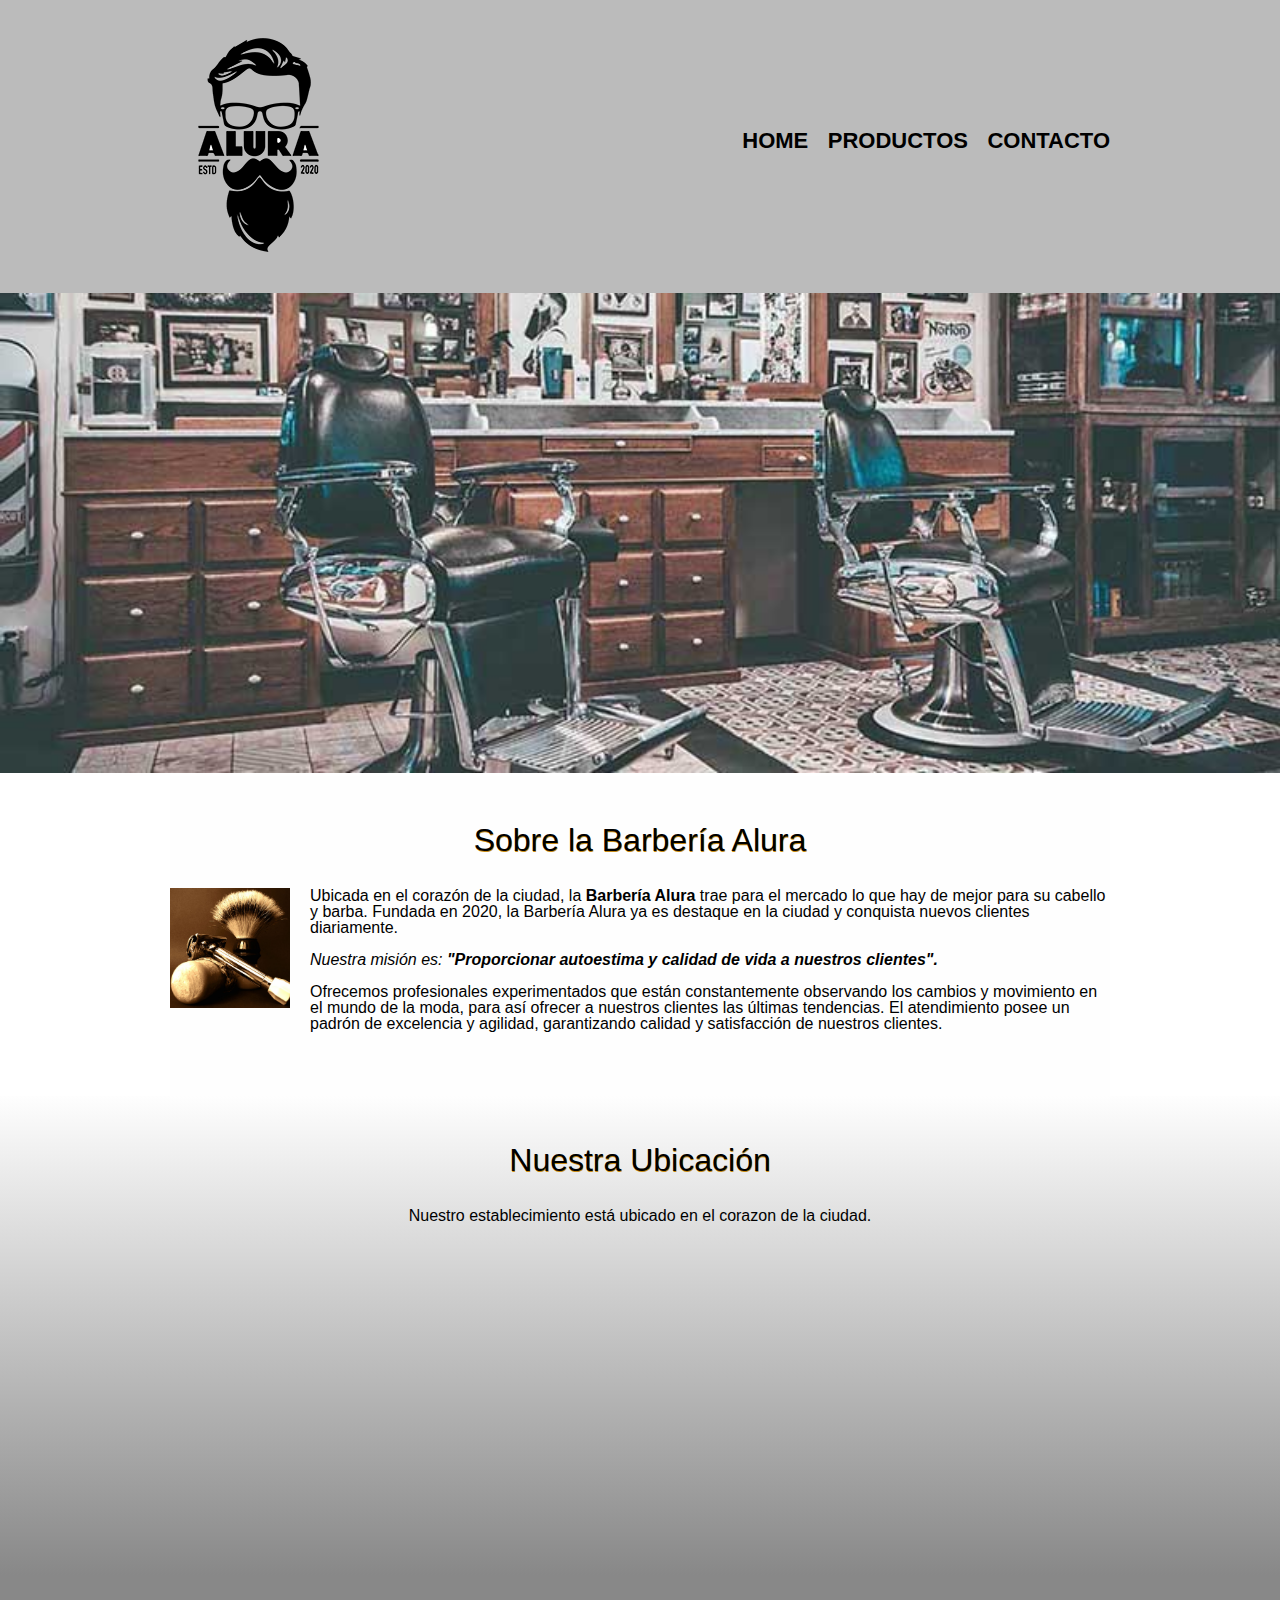
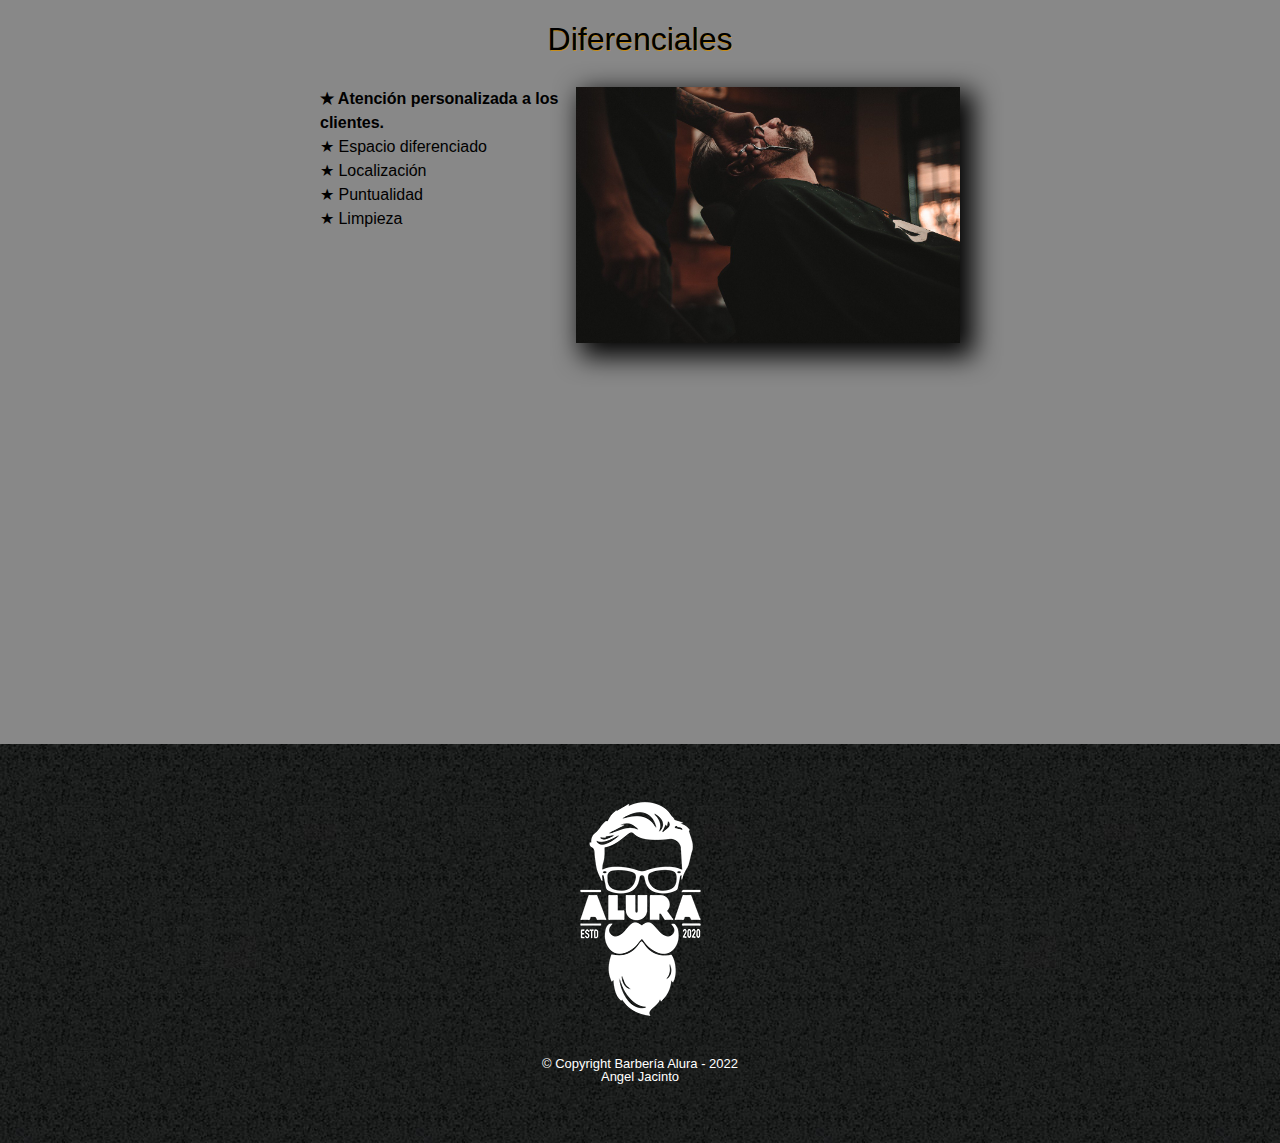
<file: index.html>
<!DOCTYPE html>
<html lang="es">
    <head>
        <meta charset="UTF-8">
        <meta name="viewport" content="width=device-width"><!--Etiqueta que inidica que nuestra página debe ser resposive.-->
        <title>Barbería Alura</title>
        <link rel="stylesheet" href="reset.css">
        <link rel="stylesheet" href="style.css">
        <link rel="preconnect" href="https://fonts.googleapis.com">
    </head>
    <body>
        <header>
            <div class="caja">
                <h1><img src="images/logos/logo.png" alt="Logo de la Barbería Alura"></h1>
                <nav>
                    <ul>
                        <li><a href="index.html">Home</a></li>
                        <li><a href="productos.html">Productos</a></li>
                        <li><a href="contacto.html">Contacto</a></li>
                    </ul>
                </nav>
            </div>
        </header>
        <img src="images/banner.jpg" class="banner">
        <main>
            <section class="principal">
                <h2 class="main-title">Sobre la Barbería Alura</h1>
                <img class="utensilios" src="images/utensilios.jpg" alt="Utensilios de un barbero">
                <p>Ubicada en el corazón de la ciudad, la <strong>Barbería Alura</strong> trae para el mercado lo que hay de mejor para su cabello y barba. Fundada en 2020, la Barbería Alura ya es destaque en la ciudad y conquista nuevos clientes diariamente. </p>
                <p id="mision"><em>Nuestra misión es: <b>"Proporcionar autoestima y calidad de vida a nuestros clientes".</b></em></p>
                <p>Ofrecemos profesionales experimentados que están constantemente observando los cambios y movimiento en el mundo de la moda, para así ofrecer a nuestros clientes las últimas tendencias. El atendimiento posee un padrón de excelencia y agilidad, garantizando calidad y satisfacción de nuestros clientes.</p> 
            </section>
            <section class="mapa">
                <h3 class="main-title">Nuestra Ubicación</h3>
                <p>Nuestro establecimiento está ubicado en el corazon de la ciudad.</p>
                <div class="mapaCont"><iframe src="https://www.google.com/maps/embed?pb=!1m18!1m12!1m3!1d15441.435763662615!2d-90.51626757247661!3d14.635554836482214!2m3!1f0!2f0!3f0!3m2!1i1024!2i768!4f13.1!3m3!1m2!1s0x8589a21116945ff7%3A0x7a262857d9563ab8!2sPalacio%20Nacional%20de%20la%20Cultura!5e0!3m2!1ses!2sgt!4v1661298221484!5m2!1ses!2sgt" width="100%" height="300" style="border:0;" allowfullscreen="" loading="lazy" referrerpolicy="no-referrer-when-downgrade"></iframe></div>
            </section>
            <section class="diferenciales">
                <h3 class="main-title">Diferenciales</h2>
                <div class="contDif">
                    <ul class="listDif">
                        <li class="items">Atención personalizada a los clientes.</li>
                        <li class="items">Espacio diferenciado</li>
                        <li class="items">Localización</li>
                        <li class="items">Puntualidad</li>
                        <li class="items">Limpieza</li>
                    </ul><img src="images/diferenciales/diferenciales.jpg" class="imgDif">
                </div>
                <div class="video">
                    <iframe width="100%" height="315" src="https://www.youtube.com/embed/dw4q7VwQEG0" title="YouTube video player" frameborder="0" allow="accelerometer; autoplay; clipboard-write; encrypted-media; gyroscope; picture-in-picture" allowfullscreen></iframe>
                </div>
            </section>
        </main>
        <footer>
            <div></div>
            <img src="images/logos/logo-blanco.png">
            <p class="copyright">&copy Copyright Barbería Alura - 2022<br>Angel Jacinto</p>
        </footer>
    </body> 
</html>
</file>
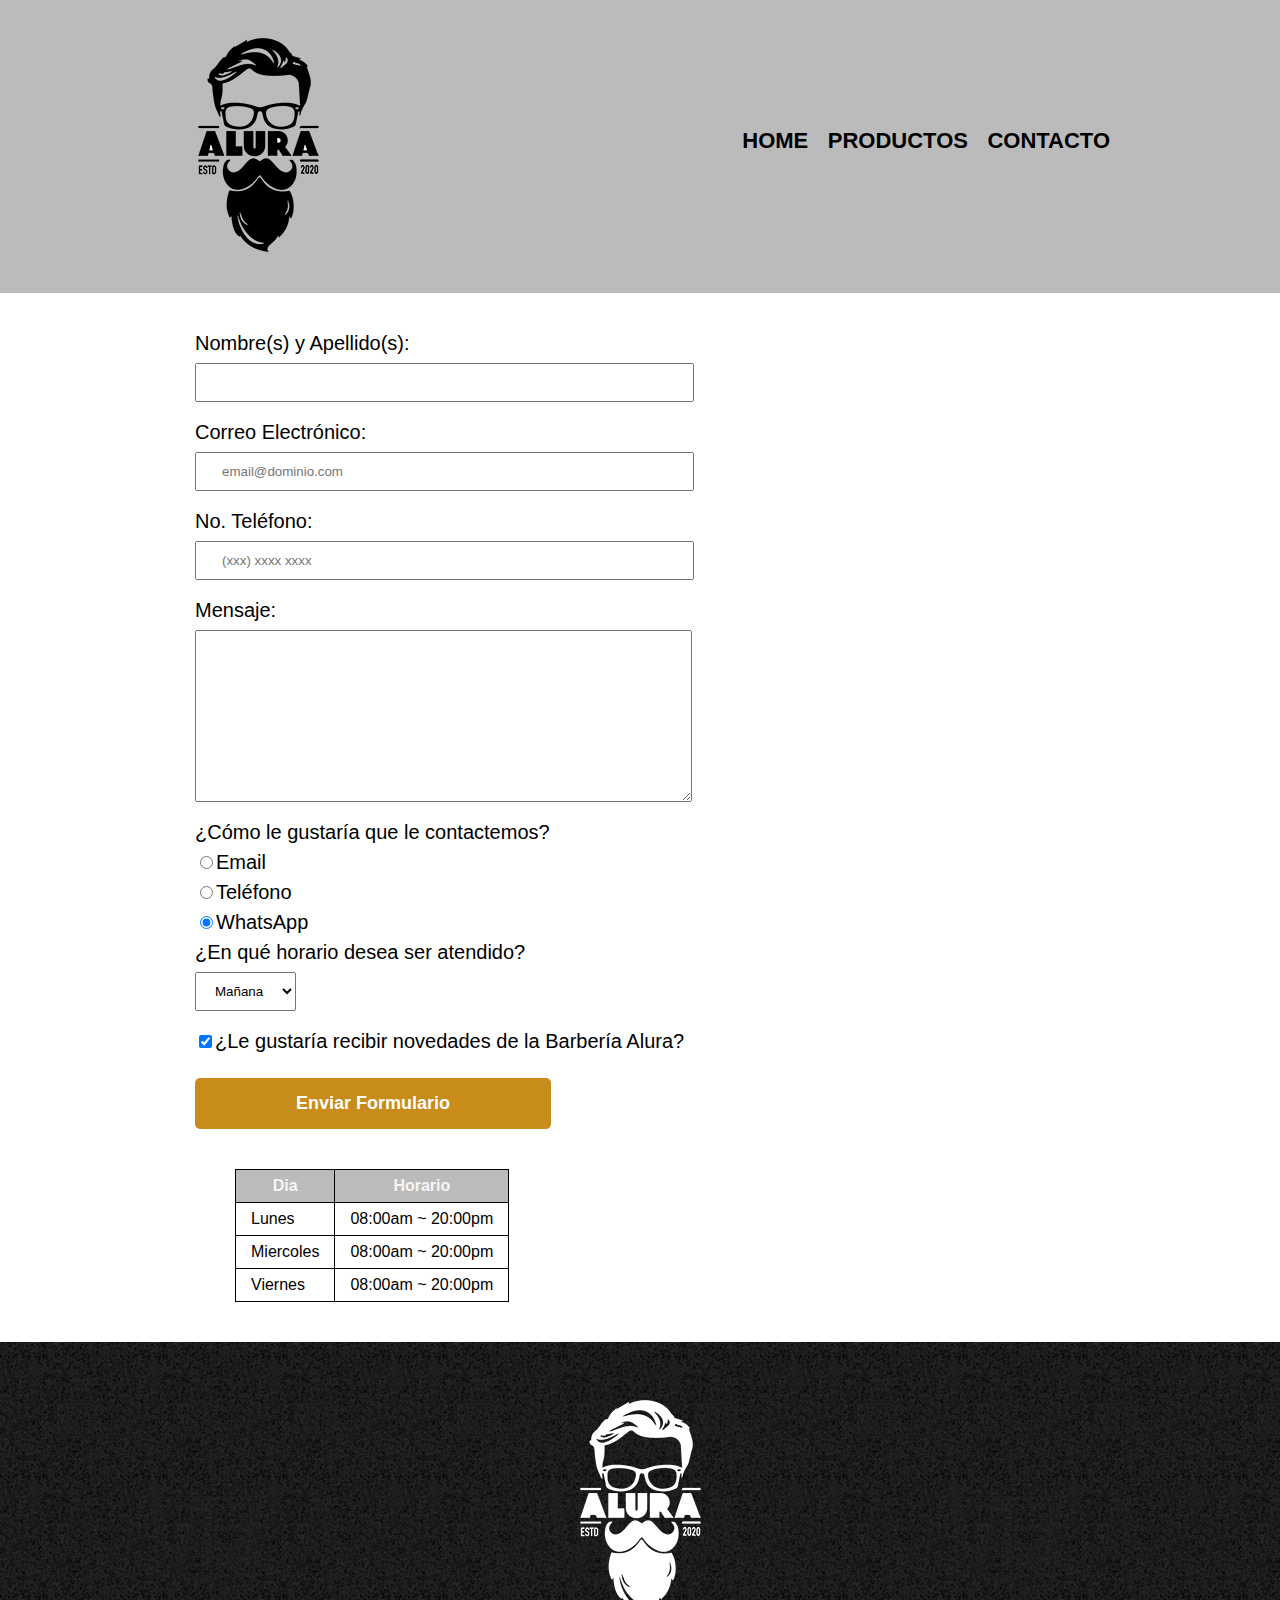
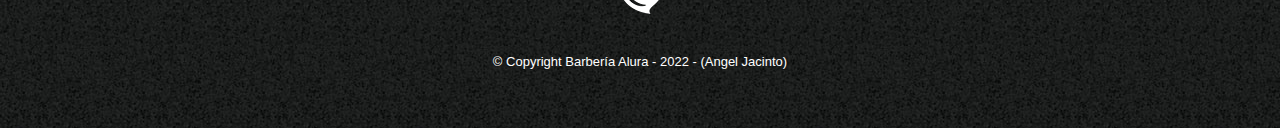
<file: contacto.html>
<!DOCTYPE html>
<html>
    <head>
        <meta charset="UTF-8">
        <meta name="viewport" content="width=device-width"><!--Etiqueta que inidica que nuestra página debe ser resposive.-->
        <title>Contacto - Barbería Alura</title>
        <link rel="stylesheet" href="reset.css">
        <link rel="stylesheet" href="style.css">
    </head>
    <body>
        <header>
            <div class="caja">
                <h1><img src="images/logos/logo.png" alt="Logo Barbería Alura"></h1>
                <nav>
                    <ul>
                        <li><a href="index.html">Home</a></li>
                        <li><a href="productos.html">Productos</a></li>
                        <li><a href="contacto.html">Contacto</a></li>
                    </ul>
                </nav>
            </div>
        </header>
        <main>
            <div class="formulario-info">
                <form>
                    <label for="nombre">Nombre(s) y Apellido(s): </label>
                    <input type="text" id="nombre" class="input-padron" required>
                    <label for="email">Correo Electrónico: </label>
                    <input type="email" id="email" class="input-padron" required placeholder="email@dominio.com">
                    <label for="tel">No. Teléfono: </label>
                    <input type="tel" id="tel" class="input-padron" required placeholder="(xxx) xxxx xxxx">
                    <label for="mensaje">Mensaje: </label>
                    <textarea cols="70" rows="10" id="mensaje" class="input-padron"  required></textarea>
                    <fieldset>
                        <legend>¿Cómo le gustaría que le contactemos?</legend>
                        <label for="radio-email"><input type="radio" id="radio-email" name="contacto">Email</label>
                        <label for="radio-tel"><input type="radio" id="radio-tel" name="contacto">Teléfono</label>
                        <label for="radio-WhatsApp"><input type="radio" id="radio-WhatsApp" name="contacto" checked>WhatsApp</label>
                    </fieldset>
                    <fieldset>
                        <legend>¿En qué horario desea ser atendido?</legend>
                        <select>
                            <option>Mañana</option>
                            <option>Tarde</option>
                            <option>Noche</option>
                        </select>
                    </fieldset>
                    <label class="checkbox"><input type="checkbox" checked>¿Le gustaría recibir novedades de la Barbería Alura?</label>
                    <input type="submit" value="Enviar Formulario" class="enviar">
                </form>
                <table>
                    <thead>
                        <tr>
                            <th>Dia</th>
                            <th>Horario</th>
                        </tr>
                    </thead>
                    <tbody>
                        <tr>
                            <td>Lunes</td>
                            <td>08:00am ~ 20:00pm</td>
                        </tr>
                        <tr>
                            <td>Miercoles</td>
                            <td>08:00am ~ 20:00pm</td>
                        </tr>
                        <tr>
                            <td>Viernes</td>
                            <td>08:00am ~ 20:00pm</td>
                        </tr>
                    </tbody>
                    <tfoot></tfoot>
                </table>
            </div>
        </main>
        <footer>
            <img src="images/logos/logo-blanco.png" alt="Logo Barbería Alura">
            <p class="copyright">&copy Copyright Barbería Alura - 2022 - (Angel Jacinto)</p>
        </footer>
    </body>
</html>
</file>
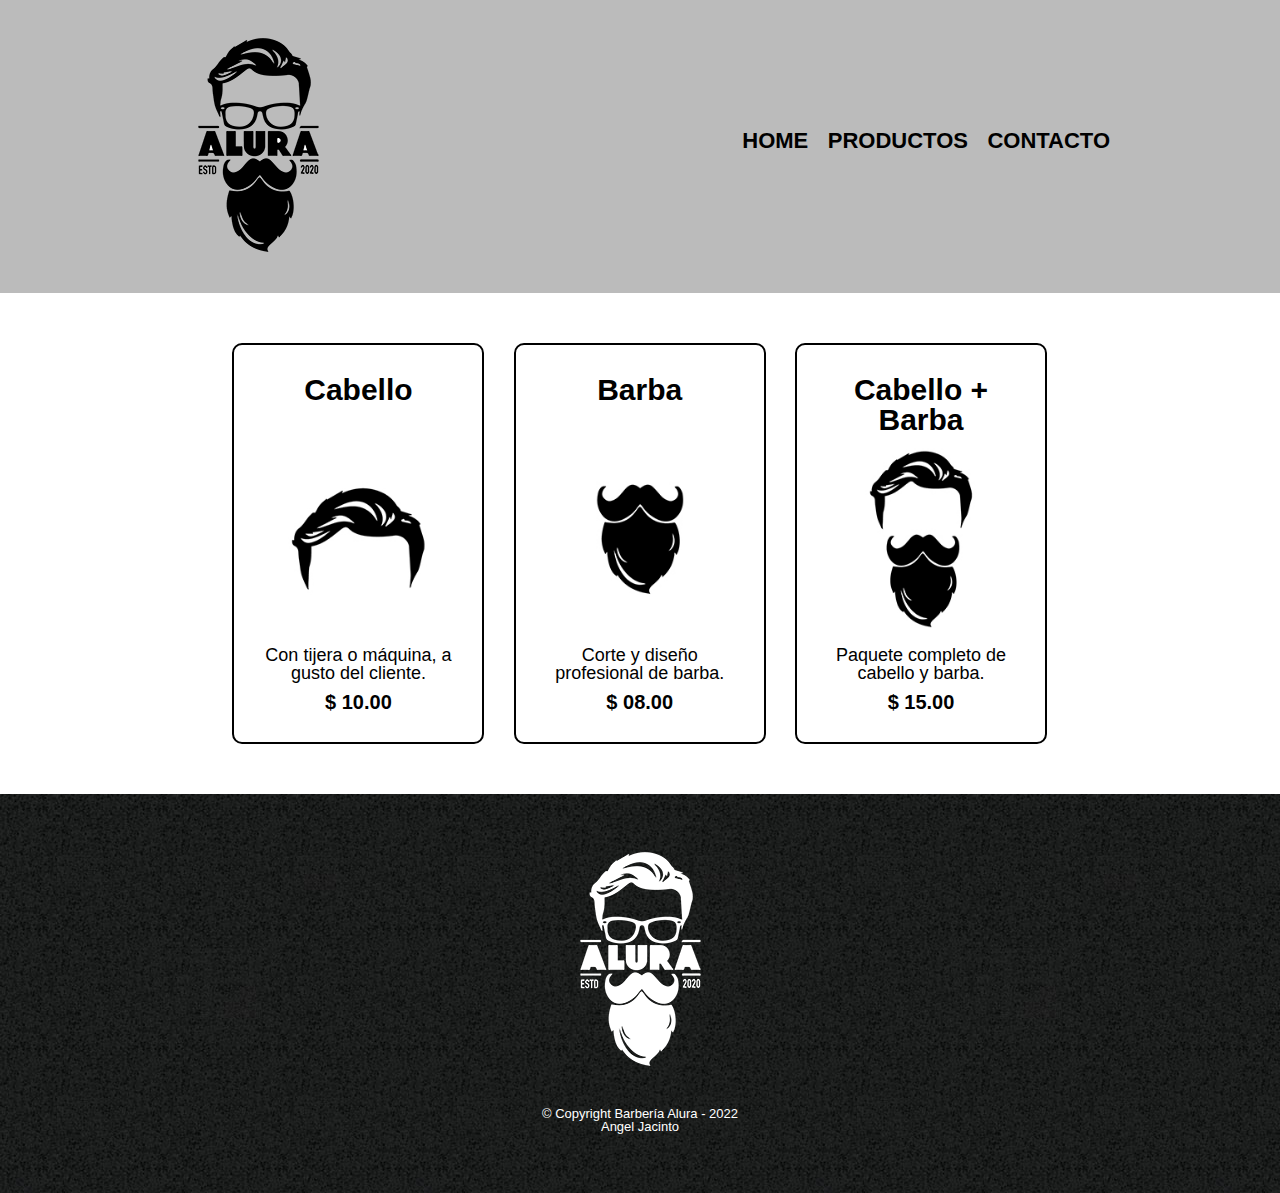
<file: productos.html>
<!DOCTYPE html>
<html>
    <head>
        <meta charset="UTF-8">
        <meta name="viewport" content="width=device-width"><!--Etiqueta que inidica que nuestra página debe ser resposive.-->
        <title>Productos - Barbería Alura</title>
        <link rel="stylesheet" href="reset.css">
        <link rel="stylesheet" href="style.css">
    </head>
    <body>
        <header>
            <div class="caja">
                <h1><img src="images/logos/logo.png" alt="Logo de la Barbería Alura"></h1>
                <nav>
                    <ul>
                        <li><a href="index.html">Home</a></li>
                        <li><a href="productos.html">Productos</a></li>
                        <li><a href="contacto.html">Contacto</a></li>
                    </ul>
                </nav>
            </div>
        </header>
        <main>
            <div class="productos-section">
                <ul class="productos">
                    <li>
                        <h2>Cabello</h2>
                        <img src="images/productos/cabello.jpg">
                        <p class="pr-description">Con tijera o máquina, a gusto del cliente.</p>
                        <p class="pr-precio">$ 10.00</p>
                    </li>
                    <li>
                        <h2>Barba</h2>
                        <img src="images/productos/barba.jpg">
                        <p class="pr-description">Corte y diseño profesional de barba.</p>
                        <p class="pr-precio">$ 08.00</p>
                    </li>
                    <li>
                        <h2>Cabello + Barba</h2>
                        <img src="images/productos/cabello+barba.jpg">
                        <p class="pr-description">Paquete completo de cabello y barba.</p>
                        <p class="pr-precio">$ 15.00</p>
                    </li>
                </ul>
            </div>
        </main>
        <footer>
            <div></div>
            <img src="images/logos/logo-blanco.png">
            <p class="copyright">&copy Copyright Barbería Alura - 2022<br>Angel Jacinto</p>
        </footer>
    </body>
</html>
</file>
<file: style.css>
body{
    font-family: 'Montserrat', sans-serif;
}

/*Encabezado de las páginas de la Barbería*/
header{
    background-color: #bbbbbb;
    padding: 20px 0;
}

.caja{
    position: relative;
    width: 940px;
    margin: 0 auto;
}

nav{
    position: absolute;
    top: 110px;
    right: 0;
}

nav li{
    display: inline;
    margin: 0 0 0 15px;
}

nav a{
    text-transform: uppercase;  /*Cambia todo el texto a mayusculas*/
    color: #000000;
    font-weight: bold;          /*Coloca los textos en negrita.*/
    font-size: 22px;
    text-decoration: none;
}

nav a:hover{
    color: #c78c19;
    text-decoration: underline;
}
/*Fin*/

/*Página de productos*/

.productos-section{
    width: 100%;
    margin: 0 auto;
}

.productos{
    width: 940px;
    margin: 0 auto;
    padding: 50px;
    box-sizing: border-box;
}

.productos li{
    display: inline-block;
    text-align: center;
    width: 30%;
    height: 100%;
    vertical-align: top;
    /*background: #bbbbbb;*/    /*Ayuda para modelar el diseño.*/
    margin: 0 1.48%;
    padding: 30px 20px;
    box-sizing: border-box;     /*Borde de cada uno de los limites, sera el espacio definido.*/
    border: 2px solid #000000;
    border-radius: 10px;
}

.productos img{
    width: 100%;
}

.productos h2:first-child{
    height: 2em;
}

.productos li:hover{
    border-color: #c78c19;
}

.productos li:active{
    border-color: #088c19;
}

.productos h2{
    font-size: 30px;
    font-weight: bold;          /*Negrita al texto.*/
}

.productos li:hover h2{
    font-size: 33px;   
}

.pr-description{
    font-size: 18px;
}

.pr-precio{
    font-size: 20px;
    font-weight: bold;
    margin-top: 10px;
}
/*Fin*/

/*Pie de las páginas de la Barbería*/
footer{
    text-align: center;
    background: url(images/bg.jpg);
    padding: 40px;
}

.copyright{
    color: #ffffff;
    font-size: 13px;
    margin: 20px;
}
/*Fin*/

/*
main{
    width: 940px;
    margin: 0 auto;
}*/

/*Formulario de contacto*/
.formulario-info{
    width: 940px;
    margin: 0 auto;
    padding: 0 25px 0 25px;
    box-sizing: border-box;
}

form{
    margin: 40px 0;
}

form label, form legend{
    display: block;
    font-size: 20px;
    margin: 0 0 10px;
}

.input-padron{
    display: block;
    margin: 0 0 20px;
    padding: 10px 25px;
    width: 50%;
}

form select{
    margin: 0;
    padding: 10px 15px;
}

.checkbox{
    margin: 20px 0 0;
}

.enviar{
    width: 40%;
    margin-top: 1.5em;
    padding: 15px 0;
    font-size: 18px;
    font-weight: bold;
    color: white;
    background: #c78c19;
    border: none;
    border-radius: 5px;
    transition: 1s all;             /*Trancisión de un segundo para los cambios visuales.*/
    cursor: pointer;                /*Modifica vista del cursor.*/
}

.enviar:hover{
    background: darkorange;
    transform: scale(1.2);          /*Aumenta la escala del elemento.*/
    /*transform: rotate(70deg);       Giro en grados*/
}

table{
    margin: 40px 40px;
}

thead{
    background: #bbbbbb;
    color: whitesmoke;
    font-weight: bold;
}

td, th{
    border: 1px solid #000000;
    padding: 8px 15px;
}
/*Fin*/

/*CSS para el Home Aqui abajo ↓*/
.banner{
    width: 100%;
}

.principal{
    background: #FEFEFE;
    padding: 3em 0;
    width: 940px;
    margin: 0 auto;
}

.main-title{
    text-align: center;
    font-size: 2em;         /*2 veces el tamaño de fuente padrón del navegadro*/
    margin: 0 0 1em;
    clear: left;
    /*color: rgba(0, 0, 0, 0.3);*/  /*Color seleccionado con rpg, pero el último parámetro es una opacidad*/
    text-shadow: 0.5px 0.5px 0.2px #c78c19;    /*Sombras a textos.*/
}

/*Trabanjando con pseudo elementos*/
/*
.main-title:first-letter{
    font-weight: bold;
}

.main-title:before{
    content: "[";
}

.main-title:after{
    content: "]";
}

p:first-line{
    font-style: italic;
}*/
/*Fin*/

.principal p{
    margin: 0 0 1em;
}

.principal strong, .principal b{
    font-weight: bold;
}

.principal em{
    font-style: italic;
}

.utensilios{
    width: 120px;
    float: left;
    margin: 0 20px 20px 0;
}

.mapa{
    padding: 3em 0;
    /*background: linear-gradient(0deg, orange 50%, blue, red);*/   /*Configuraciones posibles con degradados*/
    /*background: radial-gradient(orange 50%, blue, red);*/         /*Configuraciones posibles con degradados*/
    background: linear-gradient(#FEFEFE, #888888);
}

.mapa p{
    text-align: center;
}

.mapaCont{
    width: 940px;
    margin: 0 auto;
}

.diferenciales{
    padding: 3em 0;
    background: #888888;
    /*box-shadow: inset 0 0 30px goldenrod;*/    /*Sombras internas.*/
}

.contDif{
    width: 640px;
    margin: 0 auto;
}

.listDif{
    width: 40%;
    display: inline-block;
    vertical-align: top;
}

.items{
    line-height: 1.5;   /*Medición referencial, 1+0.5 del tamaño padron de las letras.*/
}

.items:before{
    content: "★ ";
}

.items:first-child{     /*Uso de un pseudo clases, para el primer item de la clase.*/
    font-weight: bold;
}

/*Uso de un pseudo clases, para el último item de la clase.*//*
.items:last-child{
    font-weight: bold;
}
*/
/*Uso de un pseudo clases, para el elemento seleccionado en prden creciente item de la clase.*//*
.items:nth-child(3){
    font-weight: bolder;
}
*/

.imgDif{
    width: 60%;
    transition: 400ms;
    box-shadow: 8.5px 8.5px 25px 5px #000000;   /*Primeros dos parámetros es dirección de la sombra, tercero es la difumasión, cuarto parámetro es la expasión en px, quinto es el color. Incluso se puede colocar más sombras separadas por una coma.*/
}

.imgDif:hover{
    opacity: 0.3;    /*Opacidad se mide en porcentajes*/
}

.video{
    width: 560px;
    margin: 1em auto;
}
/*Fin*/

/*Medias Querys nos permite trabajar con exepciones*/
/*Páginas resposive*/
@media screen and (max-width: 940px){
    nav{
        right: 40px;
    }
    
    .productos{
        width: 640px;
        margin: 0 auto;
        padding: 50px;
        box-sizing: border-box;
    }

    .productos li{
        display: block;
        text-align: center;
        width: 100%;
        margin: 0 1.5% 0.8em 0;
        padding: 50px 20px;
        box-sizing: border-box;     /*Borde de cada uno de los limites, sera el espacio definido.*/
    }

    .productos>li:first-child{
        margin-top: 1em;
    }
    
    .productos>li:last-child{
        margin-bottom: 1em;
    }
    
    .caja, .contDif{
        width: auto;
    }

    .formulario-info, .principal, .mapaCont, .mapa>p, .listDif, .imgDif, .video{
        width: 84%;
        margin: 0 8% 0 8%;
    }

    .imgDif, .video{
        margin-top: 1em;
    }

    .formulario-info{
        padding: 0;
    }

    .input-padron{
        width: 65%;
        box-sizing: border-box;
    }
    .enviar{
        width: 58%;
        margin: 1.5em 4% 0;
    }

    table{
        margin-bottom: 3.5em;
    }
}

@media screen and (max-width: 768px){
    .caja>h1{
        text-align: center;
    }

    nav{
        position: static;
        text-align: center;
    }
  
    .productos{
        width: 460px;
        margin: 0 auto;
        padding: 50px;
        box-sizing: border-box;
    }

    .productos li{
        display: block;
        text-align: center;
        width: 100%;
        margin: 0 1.5% 1em 0;
        padding: 50px 20px;
        box-sizing: border-box;     /*Borde de cada uno de los limites, sera el espacio definido.*/
    }

    .productos>li:first-child{
        margin-top: 1.5em;
    }
    
    .productos>li:last-child{
        margin-bottom: 1.5em;
    }

    .formulario-info, .principal, .mapaCont, .mapa>p, .listDif, .imgDif, .video{
        width: 88%;
        margin: 0 6% 0 6%;
    }

    .input-padron{
        width: 80%;
        box-sizing: border-box;
    }
    .enviar{
        width: 68%;
        margin: 1em 0 0 6%;
    }
}

@media screen and (max-width:480px) {
    nav a{
        font-size: 20px;
    }
   
    .productos{
        width: 280px;
        margin: 0 auto;
        padding: 1px;
        box-sizing: border-box;
    }

    .productos li{
        display: block;
        text-align: center;
        width: 100%;
        margin: 0 1.5% 1.5em 0;
        box-sizing: border-box;     /*Borde de cada uno de los limites, sera el espacio definido.*/
    }

    .productos>li:first-child{
        margin-top: 3em;
    }
    
    .productos>li:last-child{
        margin-bottom: 3em;
    }

    .formulario-info, .principal, .mapaCont, .mapa>p, .listDif, .imgDif, .video{
        width: 97%;
        margin: 0 1.5% 0 1.5%;
    }

    .input-padron{
        width: 100%;
        box-sizing: border-box;
    }
    .enviar{
        width: 98%;
        margin: 1em 1% 0 1%;
    }

    table{
        width: 95%;
        margin: 0 2.5% 3em 2.5%;
    }
}
</file>
